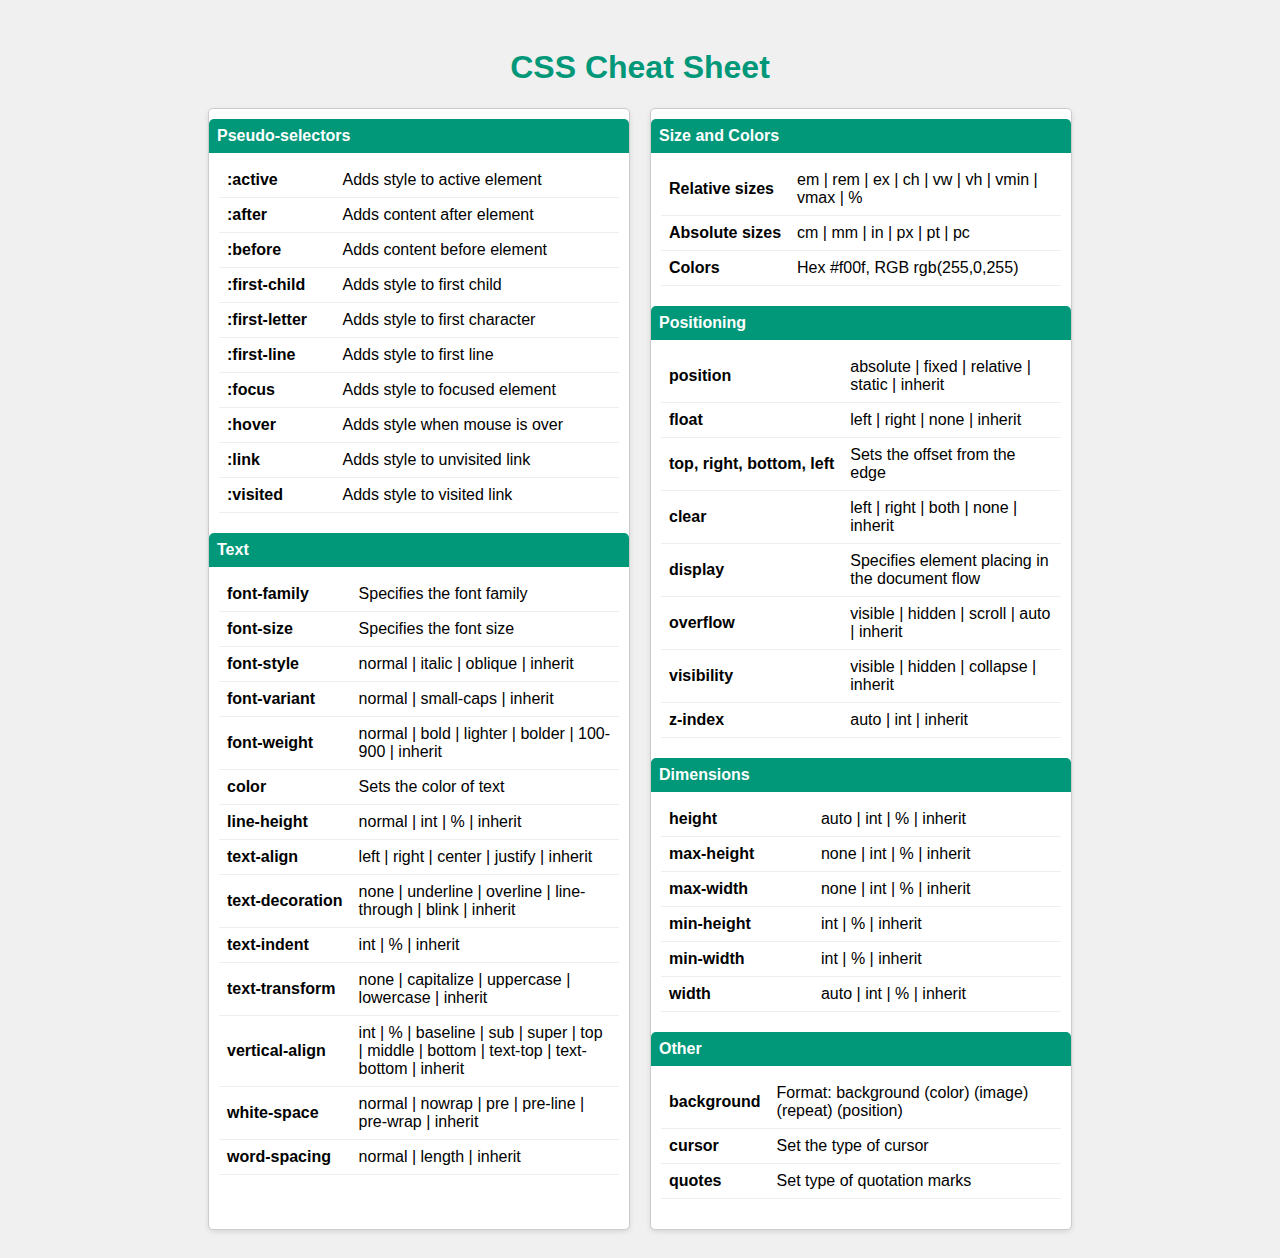
<file: CSS CheatSheet.html>
<!DOCTYPE html>
<html lang="en">
<head>
  <meta charset="UTF-8">
  <meta name="viewport" content="width=device-width, initial-scale=1.0">
  <title>CSS Cheat Sheet</title>
  <style>
    body {
      font-family: Arial, sans-serif;
      background-color: #f0f0f0;
      padding: 20px;
    }
    .container {
      display: flex;
      flex-wrap: wrap;
      gap: 20px;
      justify-content: center;
    }
    .column {
      background: white;
      border: 1px solid #ccc;
      border-radius: 5px;
      box-shadow: 0 2px 5px rgba(0,0,0,0.1);
      padding: 10px;
      min-width: 300px;
      max-width: 400px;
      flex: 1;
    }
    .section {
      margin-bottom: 20px;
    }
    .section h3 {
      background-color: #009879;
      color: white;
      padding: 8px;
      margin: 0 -10px 10px -10px;
      border-radius: 5px 5px 0 0;
      font-size: 16px;
    }
    table {
      width: 100%;
      border-collapse: collapse;
    }
    th, td {
      text-align: left;
      padding: 8px;
      border-bottom: 1px solid #eee;
    }
    td:first-child {
      font-weight: bold;
      white-space: nowrap;
    }
  </style>
</head>
<body>
  <h1 style="text-align:center; color:#009879;">CSS Cheat Sheet</h1>
  <div class="container">
    <div class="column">
      <div class="section">
        <h3>Pseudo-selectors</h3>
        <table>
          <tr><td>:active</td><td>Adds style to active element</td></tr>
          <tr><td>:after</td><td>Adds content after element</td></tr>
          <tr><td>:before</td><td>Adds content before element</td></tr>
          <tr><td>:first-child</td><td>Adds style to first child</td></tr>
          <tr><td>:first-letter</td><td>Adds style to first character</td></tr>
          <tr><td>:first-line</td><td>Adds style to first line</td></tr>
          <tr><td>:focus</td><td>Adds style to focused element</td></tr>
          <tr><td>:hover</td><td>Adds style when mouse is over</td></tr>
          <tr><td>:link</td><td>Adds style to unvisited link</td></tr>
          <tr><td>:visited</td><td>Adds style to visited link</td></tr>
        </table>
      </div>
      <div class="section">
        <h3>Text</h3>
        <table>
          <tr><td>font-family</td><td>Specifies the font family</td></tr>
          <tr><td>font-size</td><td>Specifies the font size</td></tr>
          <tr><td>font-style</td><td>normal | italic | oblique | inherit</td></tr>
          <tr><td>font-variant</td><td>normal | small-caps | inherit</td></tr>
          <tr><td>font-weight</td><td>normal | bold | lighter | bolder | 100-900 | inherit</td></tr>
          <tr><td>color</td><td>Sets the color of text</td></tr>
          <tr><td>line-height</td><td>normal | int | % | inherit</td></tr>
          <tr><td>text-align</td><td>left | right | center | justify | inherit</td></tr>
          <tr><td>text-decoration</td><td>none | underline | overline | line-through | blink | inherit</td></tr>
          <tr><td>text-indent</td><td>int | % | inherit</td></tr>
          <tr><td>text-transform</td><td>none | capitalize | uppercase | lowercase | inherit</td></tr>
          <tr><td>vertical-align</td><td>int | % | baseline | sub | super | top | middle | bottom | text-top | text-bottom | inherit</td></tr>
          <tr><td>white-space</td><td>normal | nowrap | pre | pre-line | pre-wrap | inherit</td></tr>
          <tr><td>word-spacing</td><td>normal | length | inherit</td></tr>
        </table>
      </div>
    </div>
    <div class="column">
      <div class="section">
        <h3>Size and Colors</h3>
        <table>
          <tr><td>Relative sizes</td><td>em | rem | ex | ch | vw | vh | vmin | vmax | %</td></tr>
          <tr><td>Absolute sizes</td><td>cm | mm | in | px | pt | pc</td></tr>
          <tr><td>Colors</td><td>Hex #f00f, RGB rgb(255,0,255)</td></tr>
        </table>
      </div>
      <div class="section">
        <h3>Positioning</h3>
        <table>
          <tr><td>position</td><td>absolute | fixed | relative | static | inherit</td></tr>
          <tr><td>float</td><td>left | right | none | inherit</td></tr>
          <tr><td>top, right, bottom, left</td><td>Sets the offset from the edge</td></tr>
          <tr><td>clear</td><td>left | right | both | none | inherit</td></tr>
          <tr><td>display</td><td>Specifies element placing in the document flow</td></tr>
          <tr><td>overflow</td><td>visible | hidden | scroll | auto | inherit</td></tr>
          <tr><td>visibility</td><td>visible | hidden | collapse | inherit</td></tr>
          <tr><td>z-index</td><td>auto | int | inherit</td></tr>
        </table>
      </div>
      <div class="section">
        <h3>Dimensions</h3>
        <table>
          <tr><td>height</td><td>auto | int | % | inherit</td></tr>
          <tr><td>max-height</td><td>none | int | % | inherit</td></tr>
          <tr><td>max-width</td><td>none | int | % | inherit</td></tr>
          <tr><td>min-height</td><td>int | % | inherit</td></tr>
          <tr><td>min-width</td><td>int | % | inherit</td></tr>
          <tr><td>width</td><td>auto | int | % | inherit</td></tr>
        </table>
      </div>
      <div class="section">
        <h3>Other</h3>
        <table>
          <tr><td>background</td><td>Format: background (color) (image) (repeat) (position)</td></tr>
          <tr><td>cursor</td><td>Set the type of cursor</td></tr>
          <tr><td>quotes</td><td>Set type of quotation marks</td></tr>
        </table>
      </div>
    </div>
  </div>
</body>
</html>
</file>
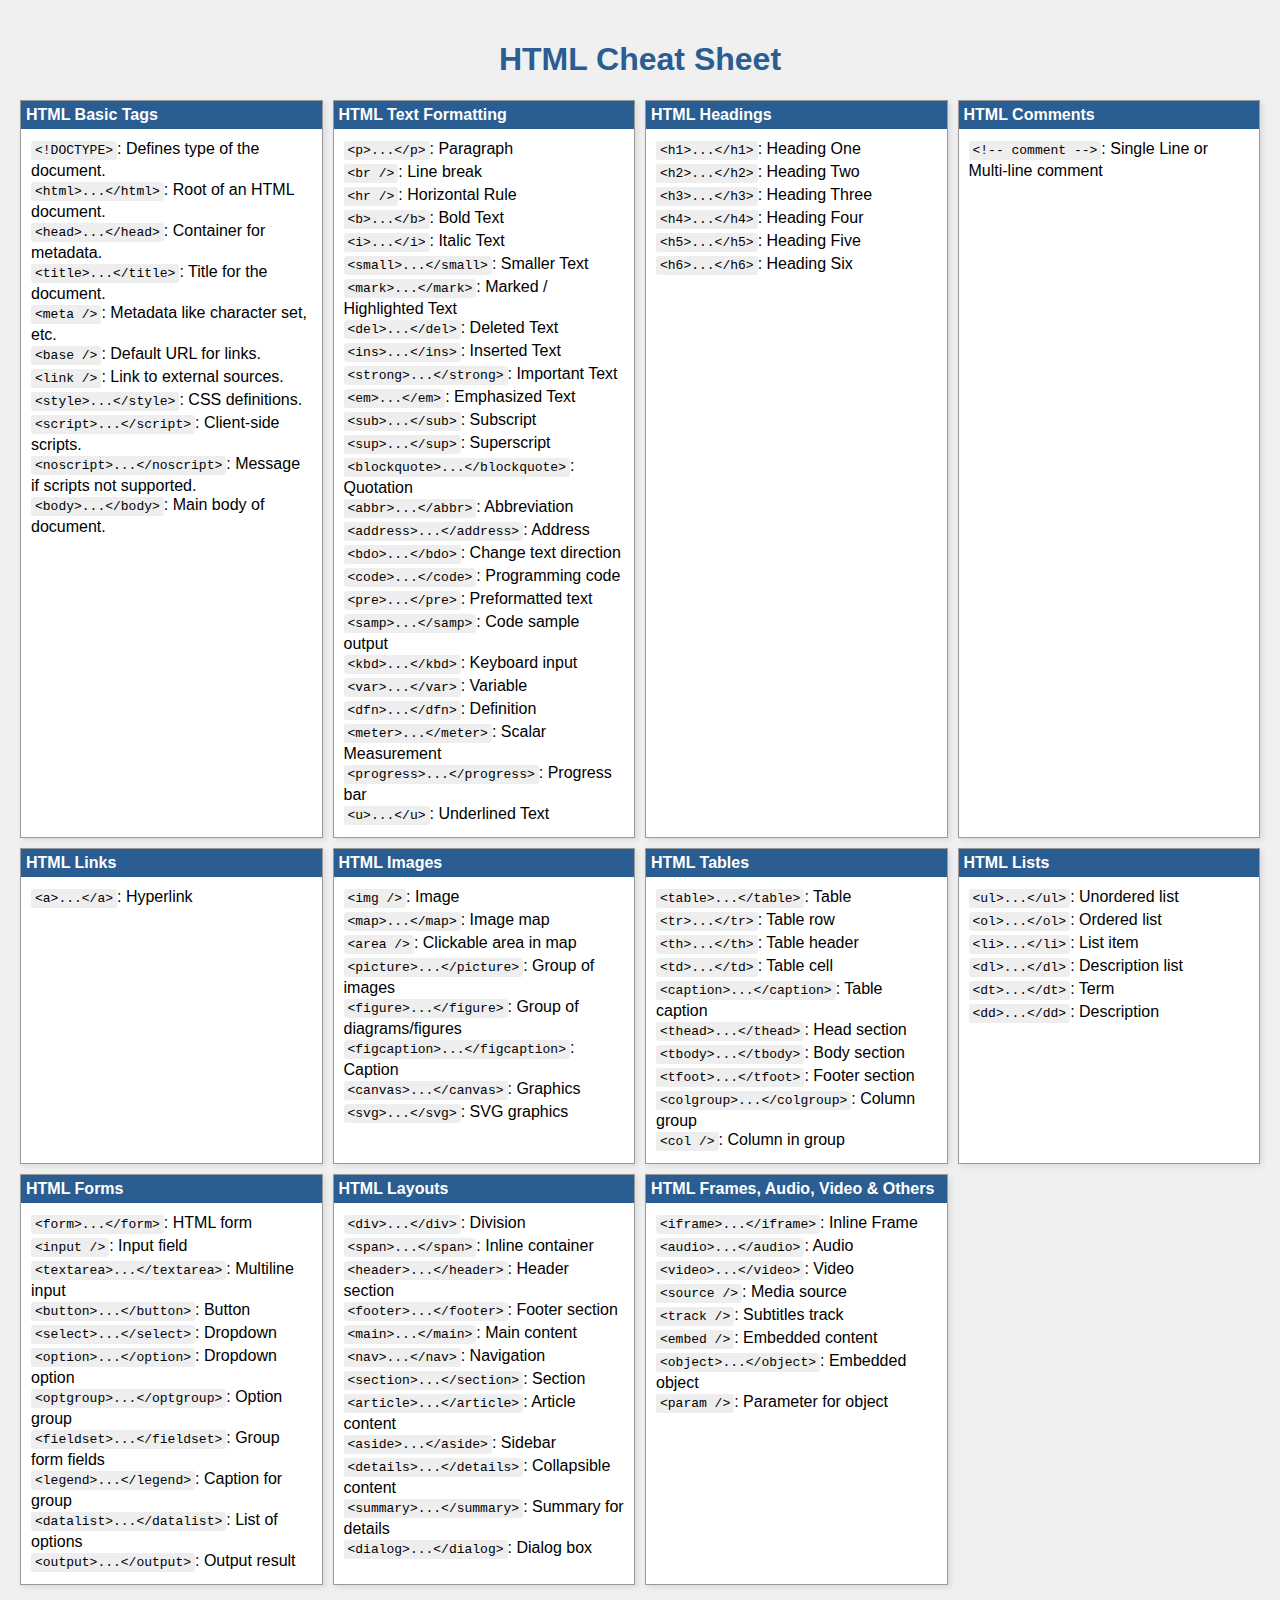
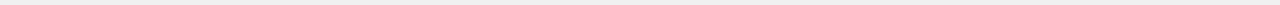
<file: HTML CheatSheet.html>
<!DOCTYPE html>
<html lang="en">
<head>
  <meta charset="UTF-8">
  <meta name="viewport" content="width=device-width, initial-scale=1.0">
  <title>HTML Cheat Sheet</title>
  <style>
    body {
      font-family: Arial, sans-serif;
      margin: 0;
      padding: 20px;
      background-color: #f0f0f0;
    }
    .container {
      display: grid;
      grid-template-columns: repeat(auto-fit, minmax(300px, 1fr));
      gap: 10px;
    }
    .box {
      background-color: white;
      border: 1px solid #999;
      padding: 10px;
      box-shadow: 2px 2px 6px rgba(0,0,0,0.1);
    }
    .box h3 {
      background-color: #2a5d91;
      color: white;
      padding: 5px;
      margin: -10px -10px 10px -10px;
      font-size: 16px;
    }
    code {
      background-color: #eee;
      padding: 2px 4px;
      border-radius: 3px;
      display: inline-block;
      margin: 2px 0;
    }
  </style>
</head>
<body>
  <h1 style="text-align: center; color: #2a5d91;">HTML Cheat Sheet</h1>
  <div class="container">
    <div class="box">
      <h3>HTML Basic Tags</h3>
      <code>&lt;!DOCTYPE&gt;</code>: Defines type of the document.<br>
      <code>&lt;html&gt;...&lt;/html&gt;</code>: Root of an HTML document.<br>
      <code>&lt;head&gt;...&lt;/head&gt;</code>: Container for metadata.<br>
      <code>&lt;title&gt;...&lt;/title&gt;</code>: Title for the document.<br>
      <code>&lt;meta /&gt;</code>: Metadata like character set, etc.<br>
      <code>&lt;base /&gt;</code>: Default URL for links.<br>
      <code>&lt;link /&gt;</code>: Link to external sources.<br>
      <code>&lt;style&gt;...&lt;/style&gt;</code>: CSS definitions.<br>
      <code>&lt;script&gt;...&lt;/script&gt;</code>: Client-side scripts.<br>
      <code>&lt;noscript&gt;...&lt;/noscript&gt;</code>: Message if scripts not supported.<br>
      <code>&lt;body&gt;...&lt;/body&gt;</code>: Main body of document.<br>
    </div>

    <div class="box">
      <h3>HTML Text Formatting</h3>
      <code>&lt;p&gt;...&lt;/p&gt;</code>: Paragraph<br>
      <code>&lt;br /&gt;</code>: Line break<br>
      <code>&lt;hr /&gt;</code>: Horizontal Rule<br>
      <code>&lt;b&gt;...&lt;/b&gt;</code>: Bold Text<br>
      <code>&lt;i&gt;...&lt;/i&gt;</code>: Italic Text<br>
      <code>&lt;small&gt;...&lt;/small&gt;</code>: Smaller Text<br>
      <code>&lt;mark&gt;...&lt;/mark&gt;</code>: Marked / Highlighted Text<br>
      <code>&lt;del&gt;...&lt;/del&gt;</code>: Deleted Text<br>
      <code>&lt;ins&gt;...&lt;/ins&gt;</code>: Inserted Text<br>
      <code>&lt;strong&gt;...&lt;/strong&gt;</code>: Important Text<br>
      <code>&lt;em&gt;...&lt;/em&gt;</code>: Emphasized Text<br>
      <code>&lt;sub&gt;...&lt;/sub&gt;</code>: Subscript<br>
      <code>&lt;sup&gt;...&lt;/sup&gt;</code>: Superscript<br>
      <code>&lt;blockquote&gt;...&lt;/blockquote&gt;</code>: Quotation<br>
      <code>&lt;abbr&gt;...&lt;/abbr&gt;</code>: Abbreviation<br>
      <code>&lt;address&gt;...&lt;/address&gt;</code>: Address<br>
      <code>&lt;bdo&gt;...&lt;/bdo&gt;</code>: Change text direction<br>
      <code>&lt;code&gt;...&lt;/code&gt;</code>: Programming code<br>
      <code>&lt;pre&gt;...&lt;/pre&gt;</code>: Preformatted text<br>
      <code>&lt;samp&gt;...&lt;/samp&gt;</code>: Code sample output<br>
      <code>&lt;kbd&gt;...&lt;/kbd&gt;</code>: Keyboard input<br>
      <code>&lt;var&gt;...&lt;/var&gt;</code>: Variable<br>
      <code>&lt;dfn&gt;...&lt;/dfn&gt;</code>: Definition<br>
      <code>&lt;meter&gt;...&lt;/meter&gt;</code>: Scalar Measurement<br>
      <code>&lt;progress&gt;...&lt;/progress&gt;</code>: Progress bar<br>
      <code>&lt;u&gt;...&lt;/u&gt;</code>: Underlined Text<br>
    </div>

    <div class="box">
      <h3>HTML Headings</h3>
      <code>&lt;h1&gt;...&lt;/h1&gt;</code>: Heading One<br>
      <code>&lt;h2&gt;...&lt;/h2&gt;</code>: Heading Two<br>
      <code>&lt;h3&gt;...&lt;/h3&gt;</code>: Heading Three<br>
      <code>&lt;h4&gt;...&lt;/h4&gt;</code>: Heading Four<br>
      <code>&lt;h5&gt;...&lt;/h5&gt;</code>: Heading Five<br>
      <code>&lt;h6&gt;...&lt;/h6&gt;</code>: Heading Six<br>
    </div>

    <div class="box">
      <h3>HTML Comments</h3>
      <code>&lt;!-- comment --&gt;</code>: Single Line or Multi-line comment<br>
    </div>

    <div class="box">
      <h3>HTML Links</h3>
      <code>&lt;a&gt;...&lt;/a&gt;</code>: Hyperlink<br>
    </div>

    <div class="box">
      <h3>HTML Images</h3>
      <code>&lt;img /&gt;</code>: Image<br>
      <code>&lt;map&gt;...&lt;/map&gt;</code>: Image map<br>
      <code>&lt;area /&gt;</code>: Clickable area in map<br>
      <code>&lt;picture&gt;...&lt;/picture&gt;</code>: Group of images<br>
      <code>&lt;figure&gt;...&lt;/figure&gt;</code>: Group of diagrams/figures<br>
      <code>&lt;figcaption&gt;...&lt;/figcaption&gt;</code>: Caption<br>
      <code>&lt;canvas&gt;...&lt;/canvas&gt;</code>: Graphics<br>
      <code>&lt;svg&gt;...&lt;/svg&gt;</code>: SVG graphics<br>
    </div>

    <div class="box">
      <h3>HTML Tables</h3>
      <code>&lt;table&gt;...&lt;/table&gt;</code>: Table<br>
      <code>&lt;tr&gt;...&lt;/tr&gt;</code>: Table row<br>
      <code>&lt;th&gt;...&lt;/th&gt;</code>: Table header<br>
      <code>&lt;td&gt;...&lt;/td&gt;</code>: Table cell<br>
      <code>&lt;caption&gt;...&lt;/caption&gt;</code>: Table caption<br>
      <code>&lt;thead&gt;...&lt;/thead&gt;</code>: Head section<br>
      <code>&lt;tbody&gt;...&lt;/tbody&gt;</code>: Body section<br>
      <code>&lt;tfoot&gt;...&lt;/tfoot&gt;</code>: Footer section<br>
      <code>&lt;colgroup&gt;...&lt;/colgroup&gt;</code>: Column group<br>
      <code>&lt;col /&gt;</code>: Column in group<br>
    </div>

    <div class="box">
      <h3>HTML Lists</h3>
      <code>&lt;ul&gt;...&lt;/ul&gt;</code>: Unordered list<br>
      <code>&lt;ol&gt;...&lt;/ol&gt;</code>: Ordered list<br>
      <code>&lt;li&gt;...&lt;/li&gt;</code>: List item<br>
      <code>&lt;dl&gt;...&lt;/dl&gt;</code>: Description list<br>
      <code>&lt;dt&gt;...&lt;/dt&gt;</code>: Term<br>
      <code>&lt;dd&gt;...&lt;/dd&gt;</code>: Description<br>
    </div>

    <div class="box">
      <h3>HTML Forms</h3>
      <code>&lt;form&gt;...&lt;/form&gt;</code>: HTML form<br>
      <code>&lt;input /&gt;</code>: Input field<br>
      <code>&lt;textarea&gt;...&lt;/textarea&gt;</code>: Multiline input<br>
      <code>&lt;button&gt;...&lt;/button&gt;</code>: Button<br>
      <code>&lt;select&gt;...&lt;/select&gt;</code>: Dropdown<br>
      <code>&lt;option&gt;...&lt;/option&gt;</code>: Dropdown option<br>
      <code>&lt;optgroup&gt;...&lt;/optgroup&gt;</code>: Option group<br>
      <code>&lt;fieldset&gt;...&lt;/fieldset&gt;</code>: Group form fields<br>
      <code>&lt;legend&gt;...&lt;/legend&gt;</code>: Caption for group<br>
      <code>&lt;datalist&gt;...&lt;/datalist&gt;</code>: List of options<br>
      <code>&lt;output&gt;...&lt;/output&gt;</code>: Output result<br>
    </div>

    <div class="box">
      <h3>HTML Layouts</h3>
      <code>&lt;div&gt;...&lt;/div&gt;</code>: Division<br>
      <code>&lt;span&gt;...&lt;/span&gt;</code>: Inline container<br>
      <code>&lt;header&gt;...&lt;/header&gt;</code>: Header section<br>
      <code>&lt;footer&gt;...&lt;/footer&gt;</code>: Footer section<br>
      <code>&lt;main&gt;...&lt;/main&gt;</code>: Main content<br>
      <code>&lt;nav&gt;...&lt;/nav&gt;</code>: Navigation<br>
      <code>&lt;section&gt;...&lt;/section&gt;</code>: Section<br>
      <code>&lt;article&gt;...&lt;/article&gt;</code>: Article content<br>
      <code>&lt;aside&gt;...&lt;/aside&gt;</code>: Sidebar<br>
      <code>&lt;details&gt;...&lt;/details&gt;</code>: Collapsible content<br>
      <code>&lt;summary&gt;...&lt;/summary&gt;</code>: Summary for details<br>
      <code>&lt;dialog&gt;...&lt;/dialog&gt;</code>: Dialog box<br>
    </div>

    <div class="box">
      <h3>HTML Frames, Audio, Video & Others</h3>
      <code>&lt;iframe&gt;...&lt;/iframe&gt;</code>: Inline Frame<br>
      <code>&lt;audio&gt;...&lt;/audio&gt;</code>: Audio<br>
      <code>&lt;video&gt;...&lt;/video&gt;</code>: Video<br>
      <code>&lt;source /&gt;</code>: Media source<br>
      <code>&lt;track /&gt;</code>: Subtitles track<br>
      <code>&lt;embed /&gt;</code>: Embedded content<br>
      <code>&lt;object&gt;...&lt;/object&gt;</code>: Embedded object<br>
      <code>&lt;param /&gt;</code>: Parameter for object<br>
    </div>
  </div>
</body>
</html>
</file>
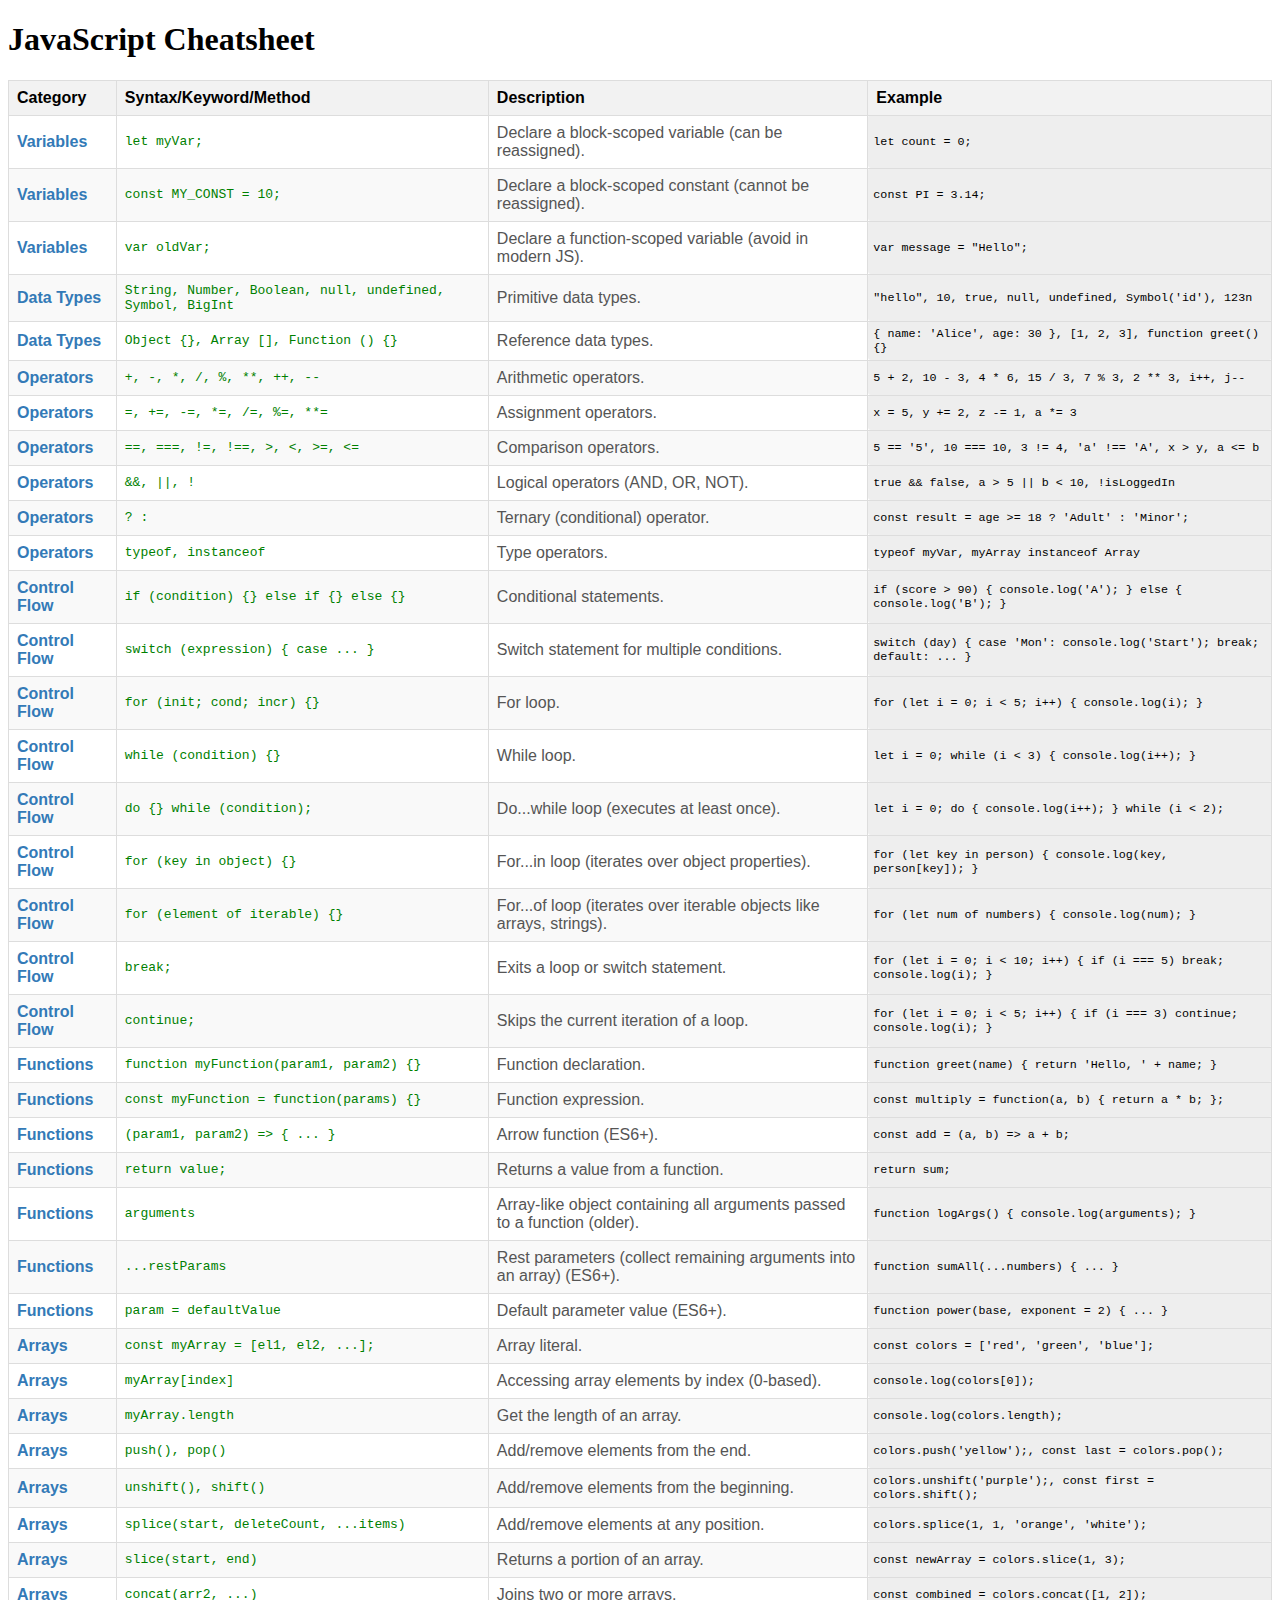
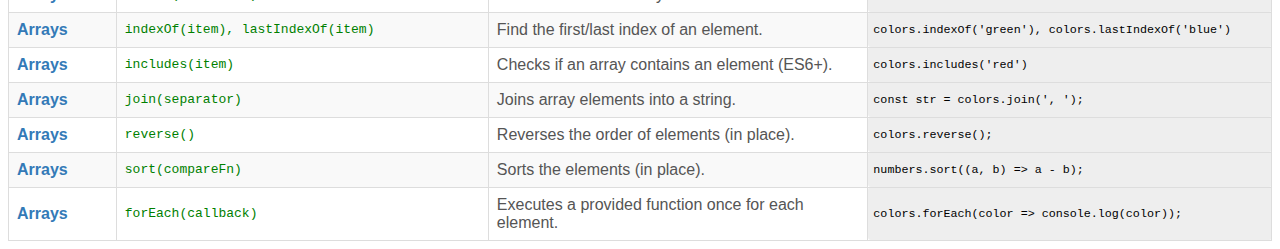
<file: JAVASCIRIPT CheatSheet.html>
<!DOCTYPE html>
<html>
<head>
<title>JavaScript Cheatsheet</title>
<style>
  table {
    width: 100%;
    border-collapse: collapse;
    font-family: sans-serif;
  }

  th, td {
    border: 1px solid #ddd;
    padding: 8px;
    text-align: left;
  }

  th {
    background-color: #f2f2f2;
    font-weight: bold;
  }

  tr:nth-child(even) {
    background-color: #f9f9f9;
  }

  .category {
    font-weight: bold;
    color: #337ab7; /* Example primary color */
  }

  .syntax {
    font-family: monospace;
    color: #008000; /* Example green color for code */
  }

  .description {
    color: #555;
  }

  .example {
    font-family: monospace;
    background-color: #eee;
    padding: 5px;
    border-radius: 3px;
    font-size: 0.9em;
  }
</style>
</head>
<body>

<h1>JavaScript Cheatsheet</h1>

<table>
  <thead>
    <tr>
      <th>Category</th>
      <th>Syntax/Keyword/Method</th>
      <th>Description</th>
      <th>Example</th>
    </tr>
  </thead>
  <tbody>
    <tr>
      <td class="category">Variables</td>
      <td class="syntax"><code>let myVar;</code></td>
      <td class="description">Declare a block-scoped variable (can be reassigned).</td>
      <td class="example"><code>let count = 0;</code></td>
    </tr>
    <tr>
      <td class="category">Variables</td>
      <td class="syntax"><code>const MY_CONST = 10;</code></td>
      <td class="description">Declare a block-scoped constant (cannot be reassigned).</td>
      <td class="example"><code>const PI = 3.14;</code></td>
    </tr>
    <tr>
      <td class="category">Variables</td>
      <td class="syntax"><code>var oldVar;</code></td>
      <td class="description">Declare a function-scoped variable (avoid in modern JS).</td>
      <td class="example"><code>var message = "Hello";</code></td>
    </tr>
    <tr>
      <td class="category">Data Types</td>
      <td class="syntax"><code>String</code>, <code>Number</code>, <code>Boolean</code>, <code>null</code>, <code>undefined</code>, <code>Symbol</code>, <code>BigInt</code></td>
      <td class="description">Primitive data types.</td>
      <td class="example"><code>"hello"</code>, <code>10</code>, <code>true</code>, <code>null</code>, <code>undefined</code>, <code>Symbol('id')</code>, <code>123n</code></td>
    </tr>
    <tr>
      <td class="category">Data Types</td>
      <td class="syntax"><code>Object {}</code>, <code>Array []</code>, <code>Function () {}</code></td>
      <td class="description">Reference data types.</td>
      <td class="example"><code>{ name: 'Alice', age: 30 }</code>, <code>[1, 2, 3]</code>, <code>function greet() {}</code></td>
    </tr>
    <tr>
      <td class="category">Operators</td>
      <td class="syntax"><code>+</code>, <code>-</code>, <code>*</code>, <code>/</code>, <code>%</code>, <code>**</code>, <code>++</code>, <code>--</code></td>
      <td class="description">Arithmetic operators.</td>
      <td class="example"><code>5 + 2</code>, <code>10 - 3</code>, <code>4 * 6</code>, <code>15 / 3</code>, <code>7 % 3</code>, <code>2 ** 3</code>, <code>i++</code>, <code>j--</code></td>
    </tr>
    <tr>
      <td class="category">Operators</td>
      <td class="syntax"><code>=</code>, <code>+=</code>, <code>-=</code>, <code>*=</code>, <code>/=</code>, <code>%=</code>, <code>**=</code></td>
      <td class="description">Assignment operators.</td>
      <td class="example"><code>x = 5</code>, <code>y += 2</code>, <code>z -= 1</code>, <code>a *= 3</code></td>
    </tr>
    <tr>
      <td class="category">Operators</td>
      <td class="syntax"><code>==</code>, <code>===</code>, <code>!=</code>, <code>!==</code>, <code>&gt;</code>, <code>&lt;</code>, <code>&gt;=</code>, <code>&lt;=</code></td>
      <td class="description">Comparison operators.</td>
      <td class="example"><code>5 == '5'</code>, <code>10 === 10</code>, <code>3 != 4</code>, <code>'a' !== 'A'</code>, <code>x &gt; y</code>, <code>a &lt;= b</code></td>
    </tr>
    <tr>
      <td class="category">Operators</td>
      <td class="syntax"><code>&&</code>, <code>||</code>, <code>!</code></td>
      <td class="description">Logical operators (AND, OR, NOT).</td>
      <td class="example"><code>true && false</code>, <code>a &gt; 5 || b &lt; 10</code>, <code>!isLoggedIn</code></td>
    </tr>
    <tr>
      <td class="category">Operators</td>
      <td class="syntax"><code>? :</code></td>
      <td class="description">Ternary (conditional) operator.</td>
      <td class="example"><code>const result = age >= 18 ? 'Adult' : 'Minor';</code></td>
    </tr>
    <tr>
      <td class="category">Operators</td>
      <td class="syntax"><code>typeof</code>, <code>instanceof</code></td>
      <td class="description">Type operators.</td>
      <td class="example"><code>typeof myVar</code>, <code>myArray instanceof Array</code></td>
    </tr>
    <tr>
      <td class="category">Control Flow</td>
      <td class="syntax"><code>if (condition) {} else if {} else {}</code></td>
      <td class="description">Conditional statements.</td>
      <td class="example"><code>if (score > 90) { console.log('A'); } else { console.log('B'); }</code></td>
    </tr>
    <tr>
      <td class="category">Control Flow</td>
      <td class="syntax"><code>switch (expression) { case ... }</code></td>
      <td class="description">Switch statement for multiple conditions.</td>
      <td class="example"><code>switch (day) { case 'Mon': console.log('Start'); break; default: ... }</code></td>
    </tr>
    <tr>
      <td class="category">Control Flow</td>
      <td class="syntax"><code>for (init; cond; incr) {}</code></td>
      <td class="description">For loop.</td>
      <td class="example"><code>for (let i = 0; i &lt; 5; i++) { console.log(i); }</code></td>
    </tr>
    <tr>
      <td class="category">Control Flow</td>
      <td class="syntax"><code>while (condition) {}</code></td>
      <td class="description">While loop.</td>
      <td class="example"><code>let i = 0; while (i &lt; 3) { console.log(i++); }</code></td>
    </tr>
    <tr>
      <td class="category">Control Flow</td>
      <td class="syntax"><code>do {} while (condition);</code></td>
      <td class="description">Do...while loop (executes at least once).</td>
      <td class="example"><code>let i = 0; do { console.log(i++); } while (i &lt; 2);</code></td>
    </tr>
    <tr>
      <td class="category">Control Flow</td>
      <td class="syntax"><code>for (key in object) {}</code></td>
      <td class="description">For...in loop (iterates over object properties).</td>
      <td class="example"><code>for (let key in person) { console.log(key, person[key]); }</code></td>
    </tr>
    <tr>
      <td class="category">Control Flow</td>
      <td class="syntax"><code>for (element of iterable) {}</code></td>
      <td class="description">For...of loop (iterates over iterable objects like arrays, strings).</td>
      <td class="example"><code>for (let num of numbers) { console.log(num); }</code></td>
    </tr>
    <tr>
      <td class="category">Control Flow</td>
      <td class="syntax"><code>break;</code></td>
      <td class="description">Exits a loop or switch statement.</td>
      <td class="example"><code>for (let i = 0; i &lt; 10; i++) { if (i === 5) break; console.log(i); }</code></td>
    </tr>
    <tr>
      <td class="category">Control Flow</td>
      <td class="syntax"><code>continue;</code></td>
      <td class="description">Skips the current iteration of a loop.</td>
      <td class="example"><code>for (let i = 0; i &lt; 5; i++) { if (i === 3) continue; console.log(i); }</code></td>
    </tr>
    <tr>
      <td class="category">Functions</td>
      <td class="syntax"><code>function myFunction(param1, param2) {}</code></td>
      <td class="description">Function declaration.</td>
      <td class="example"><code>function greet(name) { return 'Hello, ' + name; }</code></td>
    </tr>
    <tr>
      <td class="category">Functions</td>
      <td class="syntax"><code>const myFunction = function(params) {}</code></td>
      <td class="description">Function expression.</td>
      <td class="example"><code>const multiply = function(a, b) { return a * b; };</code></td>
    </tr>
    <tr>
      <td class="category">Functions</td>
      <td class="syntax"><code>(param1, param2) => { ... }</code></td>
      <td class="description">Arrow function (ES6+).</td>
      <td class="example"><code>const add = (a, b) => a + b;</code></td>
    </tr>
    <tr>
      <td class="category">Functions</td>
      <td class="syntax"><code>return value;</code></td>
      <td class="description">Returns a value from a function.</td>
      <td class="example"><code>return sum;</code></td>
    </tr>
    <tr>
      <td class="category">Functions</td>
      <td class="syntax"><code>arguments</code></td>
      <td class="description">Array-like object containing all arguments passed to a function (older).</td>
      <td class="example"><code>function logArgs() { console.log(arguments); }</code></td>
    </tr>
    <tr>
      <td class="category">Functions</td>
      <td class="syntax"><code>...restParams</code></td>
      <td class="description">Rest parameters (collect remaining arguments into an array) (ES6+).</td>
      <td class="example"><code>function sumAll(...numbers) { ... }</code></td>
    </tr>
    <tr>
      <td class="category">Functions</td>
      <td class="syntax"><code>param = defaultValue</code></td>
      <td class="description">Default parameter value (ES6+).</td>
      <td class="example"><code>function power(base, exponent = 2) { ... }</code></td>
    </tr>
    <tr>
      <td class="category">Arrays</td>
      <td class="syntax"><code>const myArray = [el1, el2, ...];</code></td>
      <td class="description">Array literal.</td>
      <td class="example"><code>const colors = ['red', 'green', 'blue'];</code></td>
    </tr>
    <tr>
      <td class="category">Arrays</td>
      <td class="syntax"><code>myArray[index]</code></td>
      <td class="description">Accessing array elements by index (0-based).</td>
      <td class="example"><code>console.log(colors[0]);</code></td>
    </tr>
    <tr>
      <td class="category">Arrays</td>
      <td class="syntax"><code>myArray.length</code></td>
      <td class="description">Get the length of an array.</td>
      <td class="example"><code>console.log(colors.length);</code></td>
    </tr>
    <tr>
      <td class="category">Arrays</td>
      <td class="syntax"><code>push()</code>, <code>pop()</code></td>
      <td class="description">Add/remove elements from the end.</td>
      <td class="example"><code>colors.push('yellow');</code>, <code>const last = colors.pop();</code></td>
    </tr>
    <tr>
      <td class="category">Arrays</td>
      <td class="syntax"><code>unshift()</code>, <code>shift()</code></td>
      <td class="description">Add/remove elements from the beginning.</td>
      <td class="example"><code>colors.unshift('purple');</code>, <code>const first = colors.shift();</code></td>
    </tr>
    <tr>
      <td class="category">Arrays</td>
      <td class="syntax"><code>splice(start, deleteCount, ...items)</code></td>
      <td class="description">Add/remove elements at any position.</td>
      <td class="example"><code>colors.splice(1, 1, 'orange', 'white');</code></td>
    </tr>
    <tr>
      <td class="category">Arrays</td>
      <td class="syntax"><code>slice(start, end)</code></td>
      <td class="description">Returns a portion of an array.</td>
      <td class="example"><code>const newArray = colors.slice(1, 3);</code></td>
    </tr>
    <tr>
      <td class="category">Arrays</td>
      <td class="syntax"><code>concat(arr2, ...)</code></td>
      <td class="description">Joins two or more arrays.</td>
      <td class="example"><code>const combined = colors.concat([1, 2]);</code></td>
    </tr>
    <tr>
      <td class="category">Arrays</td>
      <td class="syntax"><code>indexOf(item)</code>, <code>lastIndexOf(item)</code></td>
      <td class="description">Find the first/last index of an element.</td>
      <td class="example"><code>colors.indexOf('green')</code>, <code>colors.lastIndexOf('blue')</code></td>
    </tr>
    <tr>
      <td class="category">Arrays</td>
      <td class="syntax"><code>includes(item)</code></td>
      <td class="description">Checks if an array contains an element (ES6+).</td>
      <td class="example"><code>colors.includes('red')</code></td>
    </tr>
    <tr>
      <td class="category">Arrays</td>
      <td class="syntax"><code>join(separator)</code></td>
      <td class="description">Joins array elements into a string.</td>
      <td class="example"><code>const str = colors.join(', ');</code></td>
    </tr>
    <tr>
      <td class="category">Arrays</td>
      <td class="syntax"><code>reverse()</code></td>
      <td class="description">Reverses the order of elements (in place).</td>
      <td class="example"><code>colors.reverse();</code></td>
    </tr>
    <tr>
      <td class="category">Arrays</td>
      <td class="syntax"><code>sort(compareFn)</code></td>
      <td class="description">Sorts the elements (in place).</td>
      <td class="example"><code>numbers.sort((a, b) => a - b);</code></td>
    </tr>
    <tr>
      <td class="category">Arrays</td>
      <td class="syntax"><code>forEach(callback)</code></td>
      <td class="description">Executes a provided function once for each element.</td>
      <td class="example"><code>colors.forEach(color => console.log(color));</code></td>
    </tr>
    </tbody>
</table>

</body>
</html>
</file>
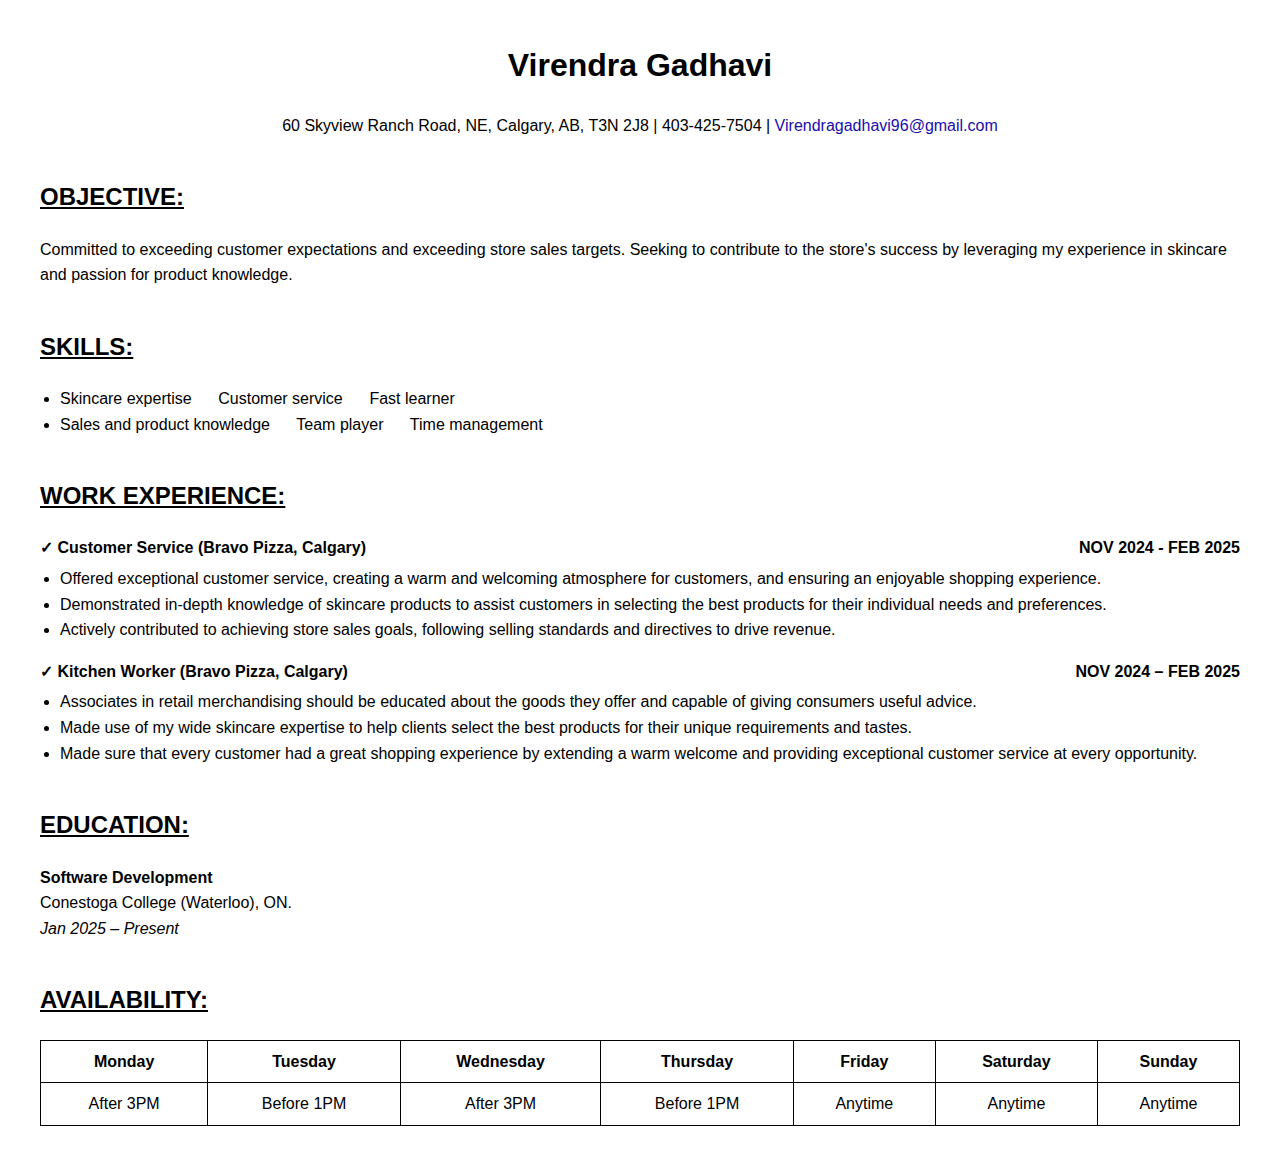
<file: Resume.html>
<!DOCTYPE html>
<html lang="en">
<head>
  <meta charset="UTF-8">
  <title>Virendra Gadhavi - Resume</title>
  <style>
    body {
      font-family: 'Segoe UI', Tahoma, Geneva, Verdana, sans-serif;
      margin: 40px;
      color: #000;
      line-height: 1.6;
    }
    h1 {
      text-align: center;
      font-weight: bold;
    }
    .contact {
      text-align: center;
      margin-bottom: 30px;
    }
    .contact a {
      color: #1a0dab;
      text-decoration: none;
    }
    h2 {
      font-weight: bold;
      margin-top: 40px;
      text-decoration: underline;
    }
    h3 {
      font-weight: bold;
      margin-top: 20px;
    }
    .job-title {
      display: flex;
      justify-content: space-between;
      font-weight: bold;
    }
    ul {
      margin-top: 5px;
      padding-left: 20px;
    }
    table {
      width: 100%;
      border-collapse: collapse;
      margin-top: 10px;
    }
    table, th, td {
      border: 1px solid #000;
    }
    th, td {
      padding: 8px;
      text-align: center;
    }
  </style>
</head>
<body>

  <h1>Virendra Gadhavi</h1>
  <div class="contact">
    60 Skyview Ranch Road, NE, Calgary, AB, T3N 2J8 | 403-425-7504 |
    <a href="mailto:Virendragadhavi96@gmail.com">Virendragadhavi96@gmail.com</a>
  </div>

  <h2>OBJECTIVE:</h2>
  <p>Committed to exceeding customer expectations and exceeding store sales targets. Seeking to contribute to the store's success by leveraging my experience in skincare and passion for product knowledge.</p>

  <h2>SKILLS:</h2>
  <ul>
    <li>Skincare expertise &nbsp;&nbsp;&nbsp;&nbsp; Customer service &nbsp;&nbsp;&nbsp;&nbsp; Fast learner</li>
    <li>Sales and product knowledge &nbsp;&nbsp;&nbsp;&nbsp; Team player &nbsp;&nbsp;&nbsp;&nbsp; Time management</li>
  </ul>

  <h2>WORK EXPERIENCE:</h2>

  <div class="job-title">
    <span>✓ Customer Service (Bravo Pizza, Calgary)</span>
    <span>NOV 2024 - FEB 2025</span>
  </div>
  <ul>
    <li>Offered exceptional customer service, creating a warm and welcoming atmosphere for customers, and ensuring an enjoyable shopping experience.</li>
    <li>Demonstrated in-depth knowledge of skincare products to assist customers in selecting the best products for their individual needs and preferences.</li>
    <li>Actively contributed to achieving store sales goals, following selling standards and directives to drive revenue.</li>
  </ul>

  <div class="job-title">
    <span>✓ Kitchen Worker (Bravo Pizza, Calgary)</span>
    <span>NOV 2024 – FEB 2025</span>
  </div>
  <ul>
    <li>Associates in retail merchandising should be educated about the goods they offer and capable of giving consumers useful advice.</li>
    <li>Made use of my wide skincare expertise to help clients select the best products for their unique requirements and tastes.</li>
    <li>Made sure that every customer had a great shopping experience by extending a warm welcome and providing exceptional customer service at every opportunity.</li>
  </ul>

  <h2>EDUCATION:</h2>
  <p><strong>Software Development</strong><br>
  Conestoga College (Waterloo), ON. <br>
  <em>Jan 2025 – Present</em></p>

  <h2>AVAILABILITY:</h2>
  <table>
    <tr>
      <th>Monday</th>
      <th>Tuesday</th>
      <th>Wednesday</th>
      <th>Thursday</th>
      <th>Friday</th>
      <th>Saturday</th>
      <th>Sunday</th>
    </tr>
    <tr>
      <td>After 3PM</td>
      <td>Before 1PM</td>
      <td>After 3PM</td>
      <td>Before 1PM</td>
      <td>Anytime</td>
      <td>Anytime</td>
      <td>Anytime</td>
    </tr>
  </table>

</body>
</html>
</file>
